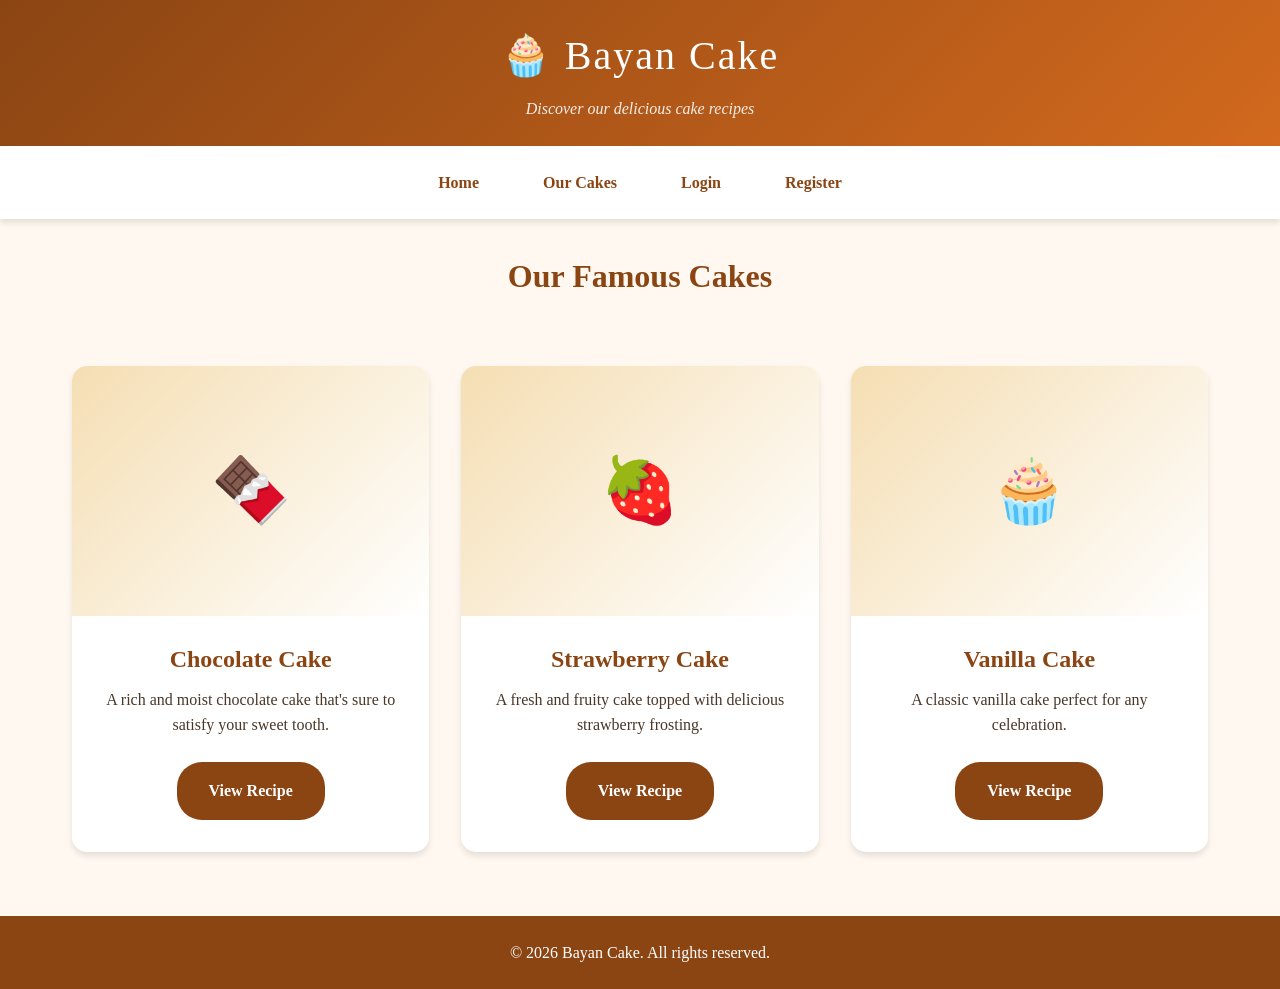
<file: cakes.html>
<!DOCTYPE html>
<html lang="en">
<head>
    <meta charset="UTF-8">
    <meta name="viewport" content="width=device-width, initial-scale=1.0">
    <title>Bayan Cake - Our Cakes</title>
    <link rel="stylesheet" href="styles.css">
</head>
<body>
    <header>
        <h1>🧁 Bayan Cake</h1>
        <p>Discover our delicious cake recipes</p>
    </header>
    
    <nav>
        <a href="index.html">Home</a>
        <a href="cakes.html">Our Cakes</a>
        <a href="login.html">Login</a>
        <a href="register.html">Register</a>
    </nav>
    
    <main>
        <div id="welcomeMessage" class="welcome-msg" style="display: none;"></div>
        
        <h2 class="page-title">Our Famous Cakes</h2>
        
        <div class="cake-grid">
            <div class="cake-card">
                <div class="cake-image">🍫</div>
                <div class="cake-info">
                    <h3>Chocolate Cake</h3>
                    <p>A rich and moist chocolate cake that's sure to satisfy your sweet tooth.</p>
                    <a href="chocolate.html" class="btn">View Recipe</a>
                </div>
            </div>
            
            <div class="cake-card">
                <div class="cake-image">🍓</div>
                <div class="cake-info">
                    <h3>Strawberry Cake</h3>
                    <p>A fresh and fruity cake topped with delicious strawberry frosting.</p>
                    <a href="strawberry.html" class="btn">View Recipe</a>
                </div>
            </div>
            
            <div class="cake-card">
                <div class="cake-image">🧁</div>
                <div class="cake-info">
                    <h3>Vanilla Cake</h3>
                    <p>A classic vanilla cake perfect for any celebration.</p>
                    <a href="vanilla.html" class="btn">View Recipe</a>
                </div>
            </div>
        </div>
    </main>
    
    <footer>
        <p>&copy; 2026 Bayan Cake. All rights reserved.</p>
    </footer>
    
    <script src="script.js"></script>
</body>
</html>
</file>
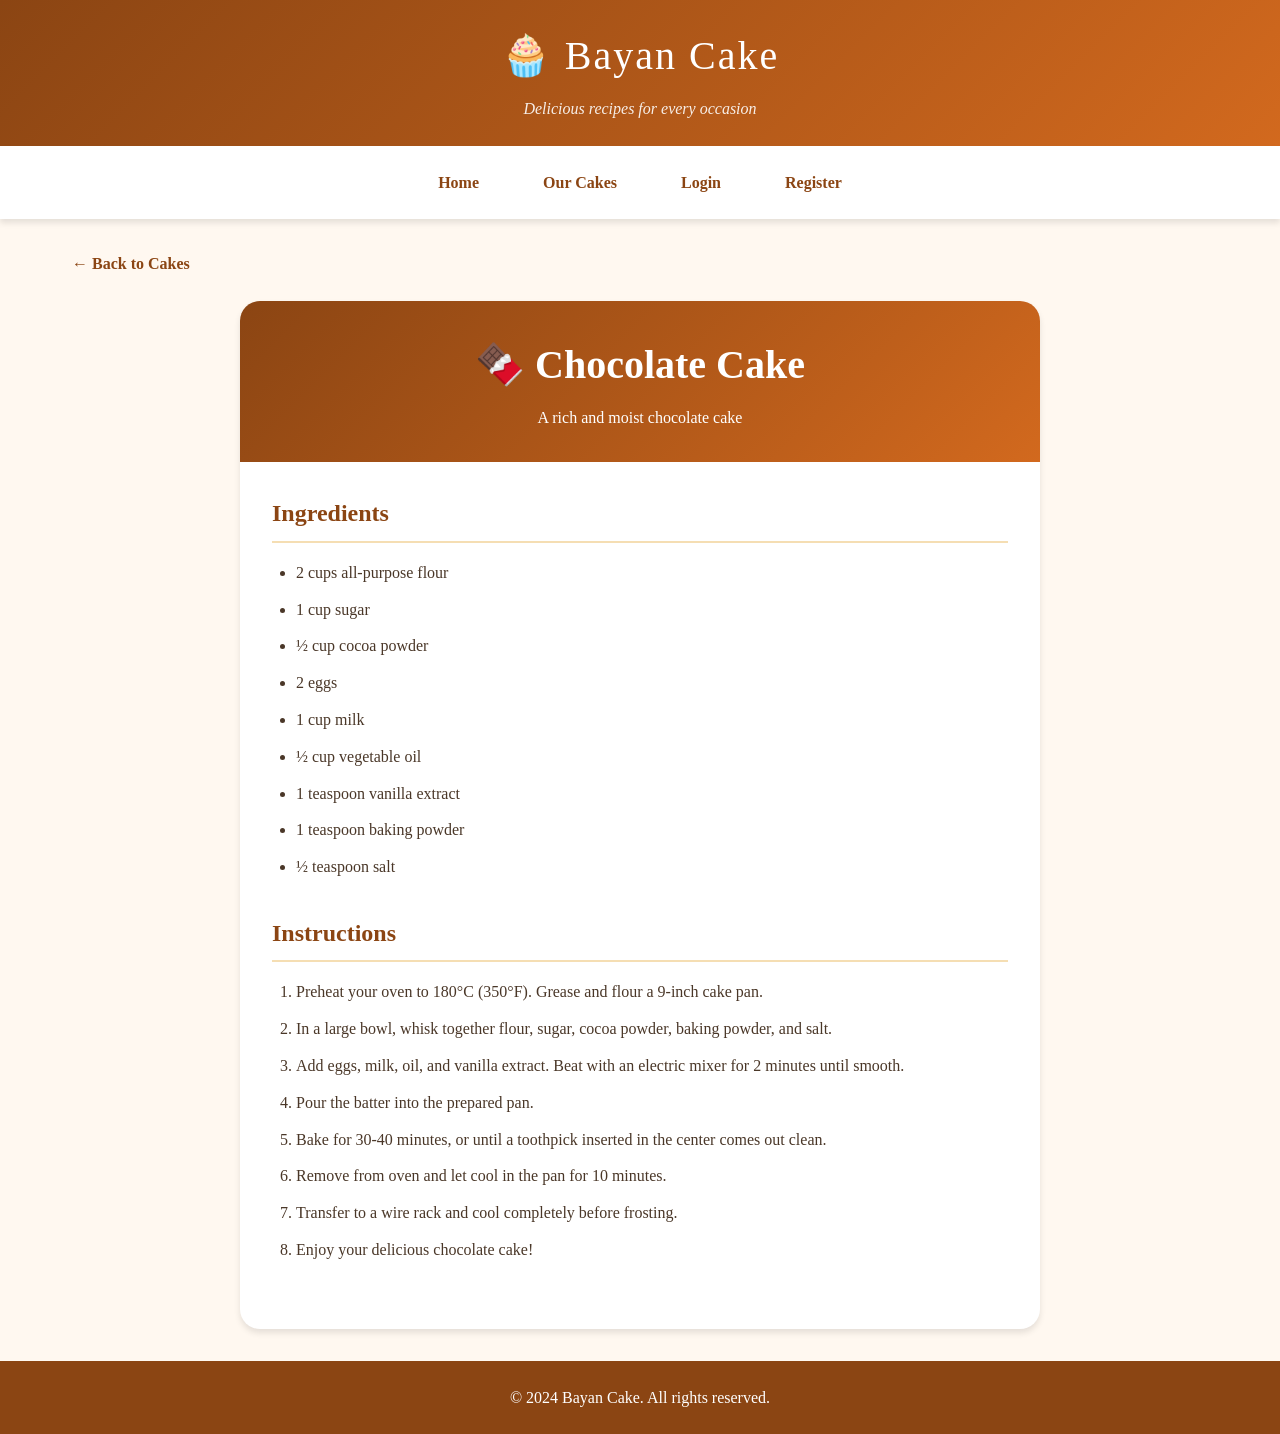
<file: chocolate.html>
<!DOCTYPE html>
<html lang="en">
<head>
    <meta charset="UTF-8">
    <meta name="viewport" content="width=device-width, initial-scale=1.0">
    <title>Chocolate Cake - Bayan Cake</title>
    <link rel="stylesheet" href="styles.css">
</head>
<body>
    <header>
        <h1>🧁 Bayan Cake</h1>
        <p>Delicious recipes for every occasion</p>
    </header>
    
    <nav>
        <a href="index.html">Home</a>
        <a href="cakes.html">Our Cakes</a>
        <a href="login.html">Login</a>
        <a href="register.html">Register</a>
    </nav>
    
    <main>
        <a href="cakes.html" class="back-link">← Back to Cakes</a>
        
        <div class="recipe-container">
            <div class="recipe-header">
                <h2>🍫 Chocolate Cake</h2>
                <p>A rich and moist chocolate cake</p>
            </div>
            
            <div class="recipe-content">
                <div class="recipe-section">
                    <h3>Ingredients</h3>
                    <ul>
                        <li>2 cups all-purpose flour</li>
                        <li>1 cup sugar</li>
                        <li>½ cup cocoa powder</li>
                        <li>2 eggs</li>
                        <li>1 cup milk</li>
                        <li>½ cup vegetable oil</li>
                        <li>1 teaspoon vanilla extract</li>
                        <li>1 teaspoon baking powder</li>
                        <li>½ teaspoon salt</li>
                    </ul>
                </div>
                
                <div class="recipe-section">
                    <h3>Instructions</h3>
                    <ol>
                        <li>Preheat your oven to 180°C (350°F). Grease and flour a 9-inch cake pan.</li>
                        <li>In a large bowl, whisk together flour, sugar, cocoa powder, baking powder, and salt.</li>
                        <li>Add eggs, milk, oil, and vanilla extract. Beat with an electric mixer for 2 minutes until smooth.</li>
                        <li>Pour the batter into the prepared pan.</li>
                        <li>Bake for 30-40 minutes, or until a toothpick inserted in the center comes out clean.</li>
                        <li>Remove from oven and let cool in the pan for 10 minutes.</li>
                        <li>Transfer to a wire rack and cool completely before frosting.</li>
                        <li>Enjoy your delicious chocolate cake!</li>
                    </ol>
                </div>
            </div>
        </div>
    </main>
    
    <footer>
        <p>&copy; 2024 Bayan Cake. All rights reserved.</p>
    </footer>
    
    <script src="script.js"></script>
</body>
</html>
</file>
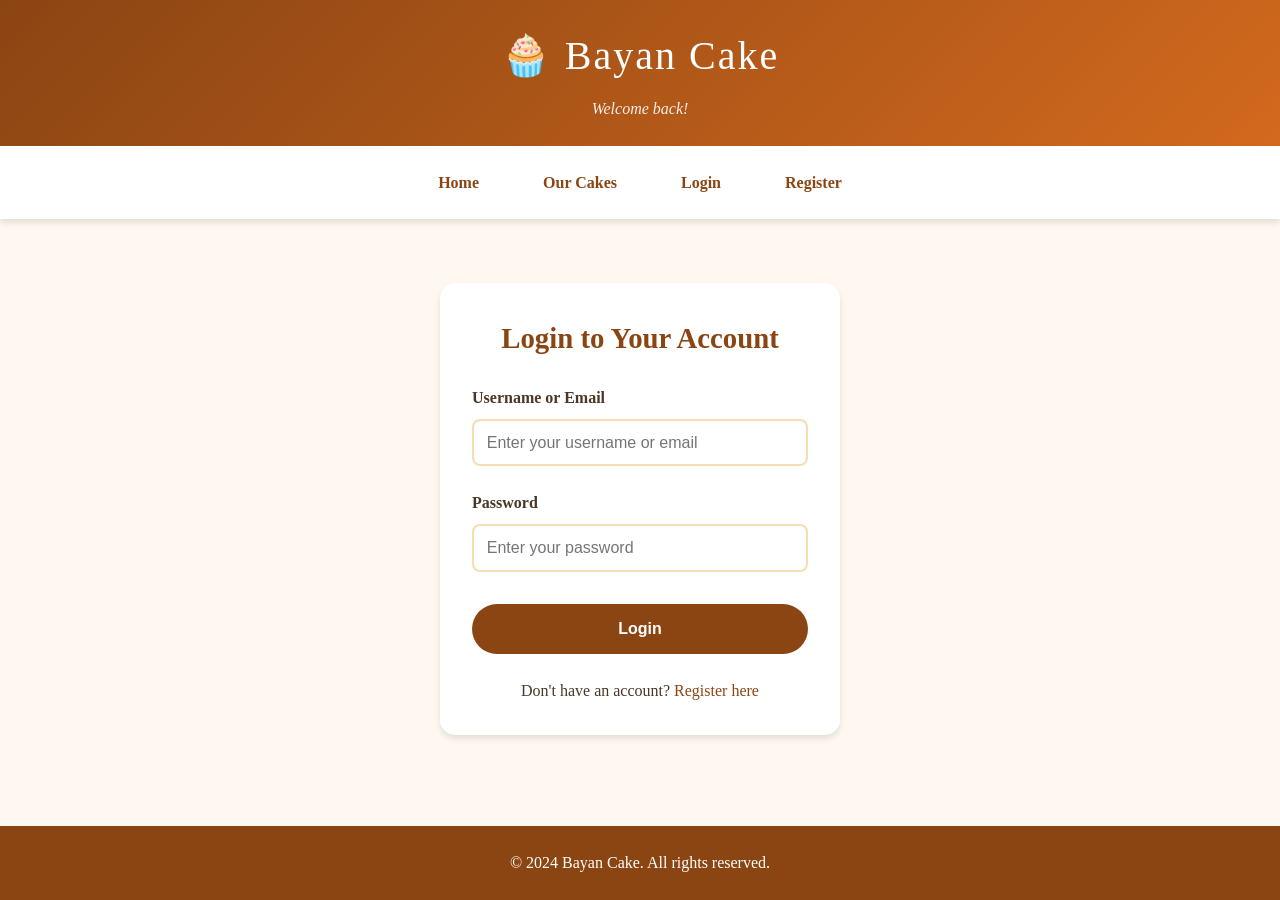
<file: login.html>
<!DOCTYPE html>
<html lang="en">
<head>
    <meta charset="UTF-8">
    <meta name="viewport" content="width=device-width, initial-scale=1.0">
    <title>Bayan Cake - Login</title>
    <link rel="stylesheet" href="styles.css">
</head>
<body>
    <header>
        <h1>🧁 Bayan Cake</h1>
        <p>Welcome back!</p>
    </header>
    
    <nav>
        <a href="index.html">Home</a>
        <a href="cakes.html">Our Cakes</a>
        <a href="login.html">Login</a>
        <a href="register.html">Register</a>
    </nav>
    
    <main>
        <div class="form-container">
            <h2>Login to Your Account</h2>
            <form id="loginForm">
                <div class="form-group">
                    <label for="username">Username or Email</label>
                    <input type="text" id="username" name="username" placeholder="Enter your username or email" required>
                </div>
                <div class="form-group">
                    <label for="password">Password</label>
                    <input type="password" id="password" name="password" placeholder="Enter your password" required>
                </div>
                <button type="submit" class="btn">Login</button>
            </form>
            <div class="form-footer">
                <p>Don't have an account? <a href="register.html">Register here</a></p>
            </div>
        </div>
    </main>
    
    <footer>
        <p>&copy; 2024 Bayan Cake. All rights reserved.</p>
    </footer>
    
    <script src="script.js"></script>
</body>
</html>
</file>
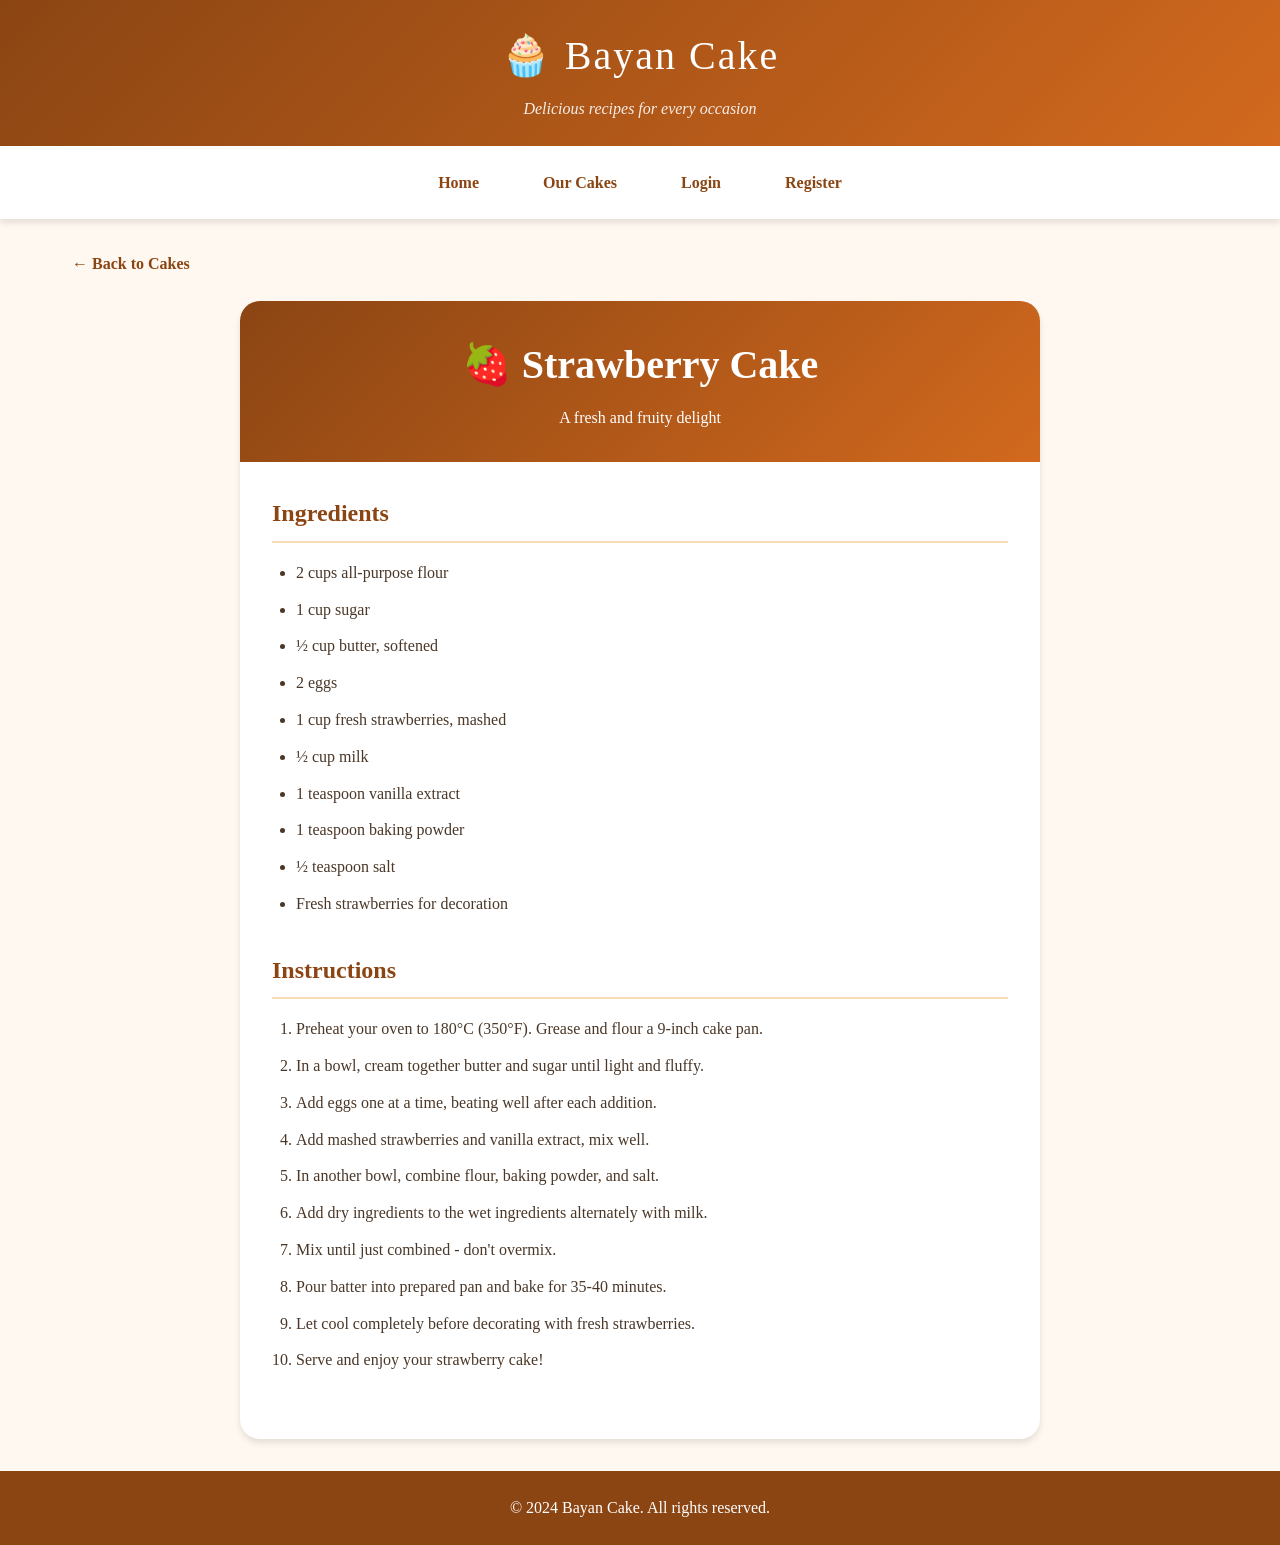
<file: strawberry.html>
<!DOCTYPE html>
<html lang="en">
<head>
    <meta charset="UTF-8">
    <meta name="viewport" content="width=device-width, initial-scale=1.0">
    <title>Strawberry Cake - Bayan Cake</title>
    <link rel="stylesheet" href="styles.css">
</head>
<body>
    <header>
        <h1>🧁 Bayan Cake</h1>
        <p>Delicious recipes for every occasion</p>
    </header>
    
    <nav>
        <a href="index.html">Home</a>
        <a href="cakes.html">Our Cakes</a>
        <a href="login.html">Login</a>
        <a href="register.html">Register</a>
    </nav>
    
    <main>
        <a href="cakes.html" class="back-link">← Back to Cakes</a>
        
        <div class="recipe-container">
            <div class="recipe-header">
                <h2>🍓 Strawberry Cake</h2>
                <p>A fresh and fruity delight</p>
            </div>
            
            <div class="recipe-content">
                <div class="recipe-section">
                    <h3>Ingredients</h3>
                    <ul>
                        <li>2 cups all-purpose flour</li>
                        <li>1 cup sugar</li>
                        <li>½ cup butter, softened</li>
                        <li>2 eggs</li>
                        <li>1 cup fresh strawberries, mashed</li>
                        <li>½ cup milk</li>
                        <li>1 teaspoon vanilla extract</li>
                        <li>1 teaspoon baking powder</li>
                        <li>½ teaspoon salt</li>
                        <li>Fresh strawberries for decoration</li>
                    </ul>
                </div>
                
                <div class="recipe-section">
                    <h3>Instructions</h3>
                    <ol>
                        <li>Preheat your oven to 180°C (350°F). Grease and flour a 9-inch cake pan.</li>
                        <li>In a bowl, cream together butter and sugar until light and fluffy.</li>
                        <li>Add eggs one at a time, beating well after each addition.</li>
                        <li>Add mashed strawberries and vanilla extract, mix well.</li>
                        <li>In another bowl, combine flour, baking powder, and salt.</li>
                        <li>Add dry ingredients to the wet ingredients alternately with milk.</li>
                        <li>Mix until just combined - don't overmix.</li>
                        <li>Pour batter into prepared pan and bake for 35-40 minutes.</li>
                        <li>Let cool completely before decorating with fresh strawberries.</li>
                        <li>Serve and enjoy your strawberry cake!</li>
                    </ol>
                </div>
            </div>
        </div>
    </main>
    
    <footer>
        <p>&copy; 2024 Bayan Cake. All rights reserved.</p>
    </footer>
    
    <script src="script.js"></script>
</body>
</html>
</file>
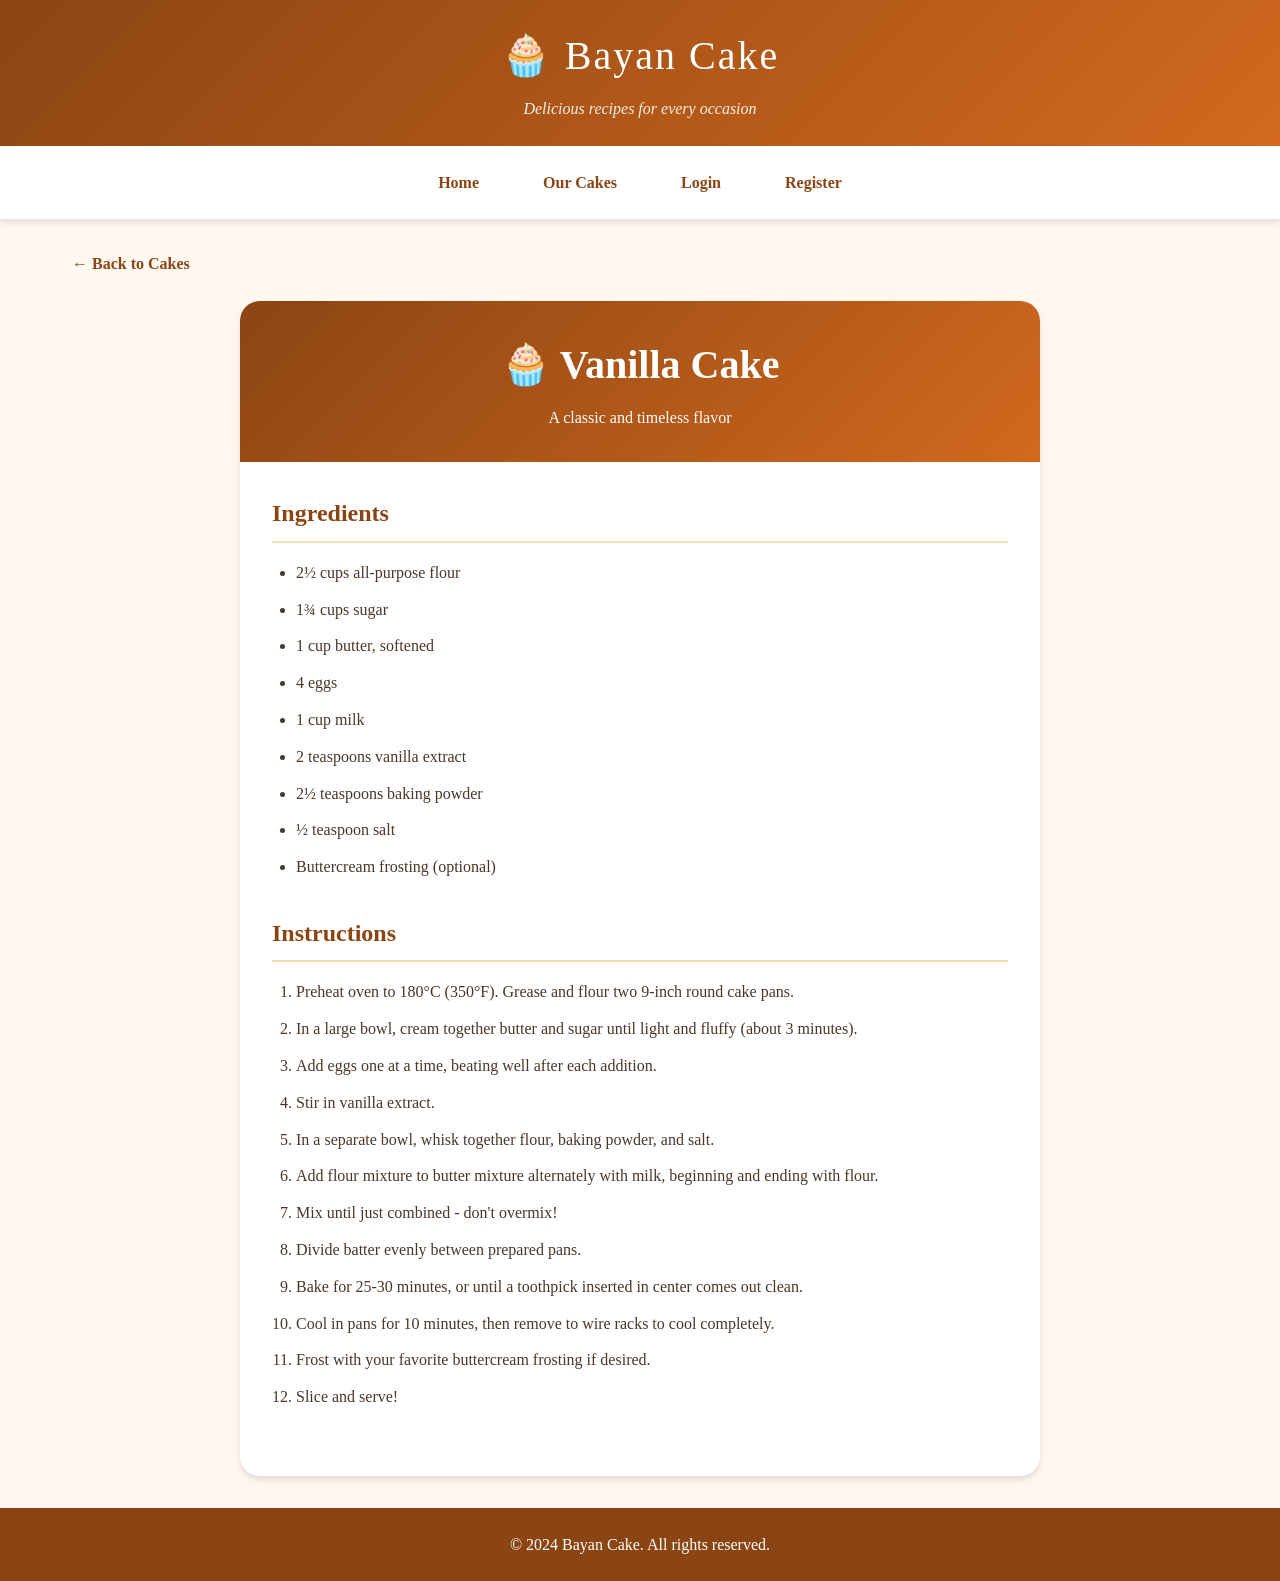
<file: vanilla.html>
<!DOCTYPE html>
<html lang="en">
<head>
    <meta charset="UTF-8">
    <meta name="viewport" content="width=device-width, initial-scale=1.0">
    <title>Vanilla Cake - Bayan Cake</title>
    <link rel="stylesheet" href="styles.css">
</head>
<body>
    <header>
        <h1>🧁 Bayan Cake</h1>
        <p>Delicious recipes for every occasion</p>
    </header>
    
    <nav>
        <a href="index.html">Home</a>
        <a href="cakes.html">Our Cakes</a>
        <a href="login.html">Login</a>
        <a href="register.html">Register</a>
    </nav>
    
    <main>
        <a href="cakes.html" class="back-link">← Back to Cakes</a>
        
        <div class="recipe-container">
            <div class="recipe-header">
                <h2>🧁 Vanilla Cake</h2>
                <p>A classic and timeless flavor</p>
            </div>
            
            <div class="recipe-content">
                <div class="recipe-section">
                    <h3>Ingredients</h3>
                    <ul>
                        <li>2½ cups all-purpose flour</li>
                        <li>1¾ cups sugar</li>
                        <li>1 cup butter, softened</li>
                        <li>4 eggs</li>
                        <li>1 cup milk</li>
                        <li>2 teaspoons vanilla extract</li>
                        <li>2½ teaspoons baking powder</li>
                        <li>½ teaspoon salt</li>
                        <li>Buttercream frosting (optional)</li>
                    </ul>
                </div>
                
                <div class="recipe-section">
                    <h3>Instructions</h3>
                    <ol>
                        <li>Preheat oven to 180°C (350°F). Grease and flour two 9-inch round cake pans.</li>
                        <li>In a large bowl, cream together butter and sugar until light and fluffy (about 3 minutes).</li>
                        <li>Add eggs one at a time, beating well after each addition.</li>
                        <li>Stir in vanilla extract.</li>
                        <li>In a separate bowl, whisk together flour, baking powder, and salt.</li>
                        <li>Add flour mixture to butter mixture alternately with milk, beginning and ending with flour.</li>
                        <li>Mix until just combined - don't overmix!</li>
                        <li>Divide batter evenly between prepared pans.</li>
                        <li>Bake for 25-30 minutes, or until a toothpick inserted in center comes out clean.</li>
                        <li>Cool in pans for 10 minutes, then remove to wire racks to cool completely.</li>
                        <li>Frost with your favorite buttercream frosting if desired.</li>
                        <li>Slice and serve!</li>
                    </ol>
                </div>
            </div>
        </div>
    </main>
    
    <footer>
        <p>&copy; 2024 Bayan Cake. All rights reserved.</p>
    </footer>
    
    <script src="script.js"></script>
</body>
</html>
</file>
<file: styles.css>
/* Bayan Cake - Global Styles */
* {
    margin: 0;
    padding: 0;
    box-sizing: border-box;
}

:root {
    --primary-color: #8B4513;
    --secondary-color: #D2691E;
    --accent-color: #F5DEB3;
    --text-color: #4A3728;
    --bg-color: #FFF8F0;
    --white: #FFFFFF;
    --shadow: 0 4px 6px rgba(0, 0, 0, 0.1);
}

body {
    font-family: 'Georgia', serif;
    background-color: var(--bg-color);
    color: var(--text-color);
    line-height: 1.6;
    min-height: 100vh;
    display: flex;
    flex-direction: column;
}

/* Header Styles */
header {
    background: linear-gradient(135deg, var(--primary-color), var(--secondary-color));
    color: var(--white);
    padding: 1.5rem 2rem;
    box-shadow: var(--shadow);
}

header h1 {
    font-size: 2.5rem;
    text-align: center;
    margin-bottom: 0.5rem;
    font-weight: 400;
    letter-spacing: 2px;
}

header p {
    text-align: center;
    font-style: italic;
    opacity: 0.9;
}

/* Navigation */
nav {
    background-color: var(--white);
    padding: 1rem 2rem;
    box-shadow: var(--shadow);
    display: flex;
    justify-content: center;
    gap: 2rem;
}

nav a {
    color: var(--primary-color);
    text-decoration: none;
    font-weight: bold;
    padding: 0.5rem 1rem;
    border-radius: 5px;
    transition: all 0.3s ease;
}

nav a:hover {
    background-color: var(--accent-color);
    color: var(--secondary-color);
}

/* Main Content */
main {
    flex: 1;
    padding: 2rem;
    max-width: 1200px;
    margin: 0 auto;
    width: 100%;
}

/* Hero Section */
.hero {
    text-align: center;
    padding: 4rem 2rem;
    background: linear-gradient(135deg, var(--accent-color), var(--white));
    border-radius: 20px;
    margin-bottom: 2rem;
}

.hero h2 {
    font-size: 2.5rem;
    color: var(--primary-color);
    margin-bottom: 1rem;
}

.hero p {
    font-size: 1.2rem;
    margin-bottom: 2rem;
    color: var(--text-color);
}

/* Buttons */
.btn {
    display: inline-block;
    padding: 1rem 2rem;
    background-color: var(--primary-color);
    color: var(--white);
    text-decoration: none;
    border-radius: 25px;
    font-weight: bold;
    transition: all 0.3s ease;
    margin: 0.5rem;
    border: none;
    cursor: pointer;
    font-size: 1rem;
}

.btn:hover {
    background-color: var(--secondary-color);
    transform: translateY(-2px);
    box-shadow: 0 4px 12px rgba(0, 0, 0, 0.2);
}

.btn-secondary {
    background-color: var(--secondary-color);
}

.btn-small {
    padding: 0.5rem 1rem;
    font-size: 0.9rem;
}

/* Form Styles */
.form-container {
    max-width: 400px;
    margin: 2rem auto;
    padding: 2rem;
    background-color: var(--white);
    border-radius: 15px;
    box-shadow: var(--shadow);
}

.form-container h2 {
    text-align: center;
    color: var(--primary-color);
    margin-bottom: 1.5rem;
    font-size: 1.8rem;
}

.form-group {
    margin-bottom: 1.5rem;
}

.form-group label {
    display: block;
    margin-bottom: 0.5rem;
    font-weight: bold;
    color: var(--text-color);
}

.form-group input {
    width: 100%;
    padding: 0.8rem;
    border: 2px solid var(--accent-color);
    border-radius: 8px;
    font-size: 1rem;
    transition: border-color 0.3s ease;
}

.form-group input:focus {
    outline: none;
    border-color: var(--primary-color);
}

.form-container .btn {
    width: 100%;
    margin: 0.5rem 0;
}

.form-footer {
    text-align: center;
    margin-top: 1rem;
}

.form-footer a {
    color: var(--primary-color);
    text-decoration: none;
}

.form-footer a:hover {
    text-decoration: underline;
}

/* Cake Grid */
.cake-grid {
    display: grid;
    grid-template-columns: repeat(auto-fit, minmax(300px, 1fr));
    gap: 2rem;
    padding: 2rem 0;
}

.cake-card {
    background-color: var(--white);
    border-radius: 15px;
    overflow: hidden;
    box-shadow: var(--shadow);
    transition: transform 0.3s ease, box-shadow 0.3s ease;
}

.cake-card:hover {
    transform: translateY(-10px);
    box-shadow: 0 12px 24px rgba(0, 0, 0, 0.15);
}

.cake-image {
    width: 100%;
    height: 250px;
    object-fit: cover;
    background: linear-gradient(135deg, var(--accent-color), var(--white));
    display: flex;
    align-items: center;
    justify-content: center;
    font-size: 4rem;
}

.cake-info {
    padding: 1.5rem;
    text-align: center;
}

.cake-info h3 {
    color: var(--primary-color);
    margin-bottom: 0.5rem;
    font-size: 1.5rem;
}

.cake-info p {
    color: var(--text-color);
    margin-bottom: 1rem;
}

/* Recipe Page */
.recipe-container {
    max-width: 800px;
    margin: 0 auto;
    background-color: var(--white);
    border-radius: 20px;
    overflow: hidden;
    box-shadow: var(--shadow);
}

.recipe-header {
    background: linear-gradient(135deg, var(--primary-color), var(--secondary-color));
    color: var(--white);
    padding: 2rem;
    text-align: center;
}

.recipe-header h2 {
    font-size: 2.5rem;
    margin-bottom: 0.5rem;
}

.recipe-content {
    padding: 2rem;
}

.recipe-section {
    margin-bottom: 2rem;
}

.recipe-section h3 {
    color: var(--primary-color);
    font-size: 1.5rem;
    margin-bottom: 1rem;
    padding-bottom: 0.5rem;
    border-bottom: 2px solid var(--accent-color);
}

.recipe-section ul, .recipe-section ol {
    margin-left: 1.5rem;
}

.recipe-section li {
    margin-bottom: 0.5rem;
    line-height: 1.8;
}

.back-link {
    display: inline-block;
    margin-bottom: 1.5rem;
    color: var(--primary-color);
    text-decoration: none;
    font-weight: bold;
}

.back-link:hover {
    text-decoration: underline;
}

/* Alert Messages */
.alert {
    padding: 1rem;
    border-radius: 8px;
    margin-bottom: 1rem;
    text-align: center;
}

.alert-success {
    background-color: #d4edda;
    color: #155724;
    border: 1px solid #c3e6cb;
}

.alert-error {
    background-color: #f8d7da;
    color: #721c24;
    border: 1px solid #f5c6cb;
}

/* Footer */
footer {
    background-color: var(--primary-color);
    color: var(--white);
    text-align: center;
    padding: 1.5rem;
    margin-top: auto;
}

/* Page Title */
.page-title {
    text-align: center;
    color: var(--primary-color);
    font-size: 2rem;
    margin-bottom: 2rem;
}

/* Welcome Message */
.welcome-msg {
    background-color: var(--accent-color);
    padding: 1rem;
    text-align: center;
    border-radius: 10px;
    margin-bottom: 2rem;
}

.welcome-msg span {
    font-weight: bold;
    color: var(--primary-color);
}

/* Responsive */
@media (max-width: 768px) {
    header h1 {
        font-size: 1.8rem;
    }
    
    nav {
        flex-direction: column;
        gap: 1rem;
    }
    
    .cake-grid {
        grid-template-columns: 1fr;
    }
    
    .form-container {
        margin: 1rem;
        padding: 1.5rem;
    }
}
</file>
